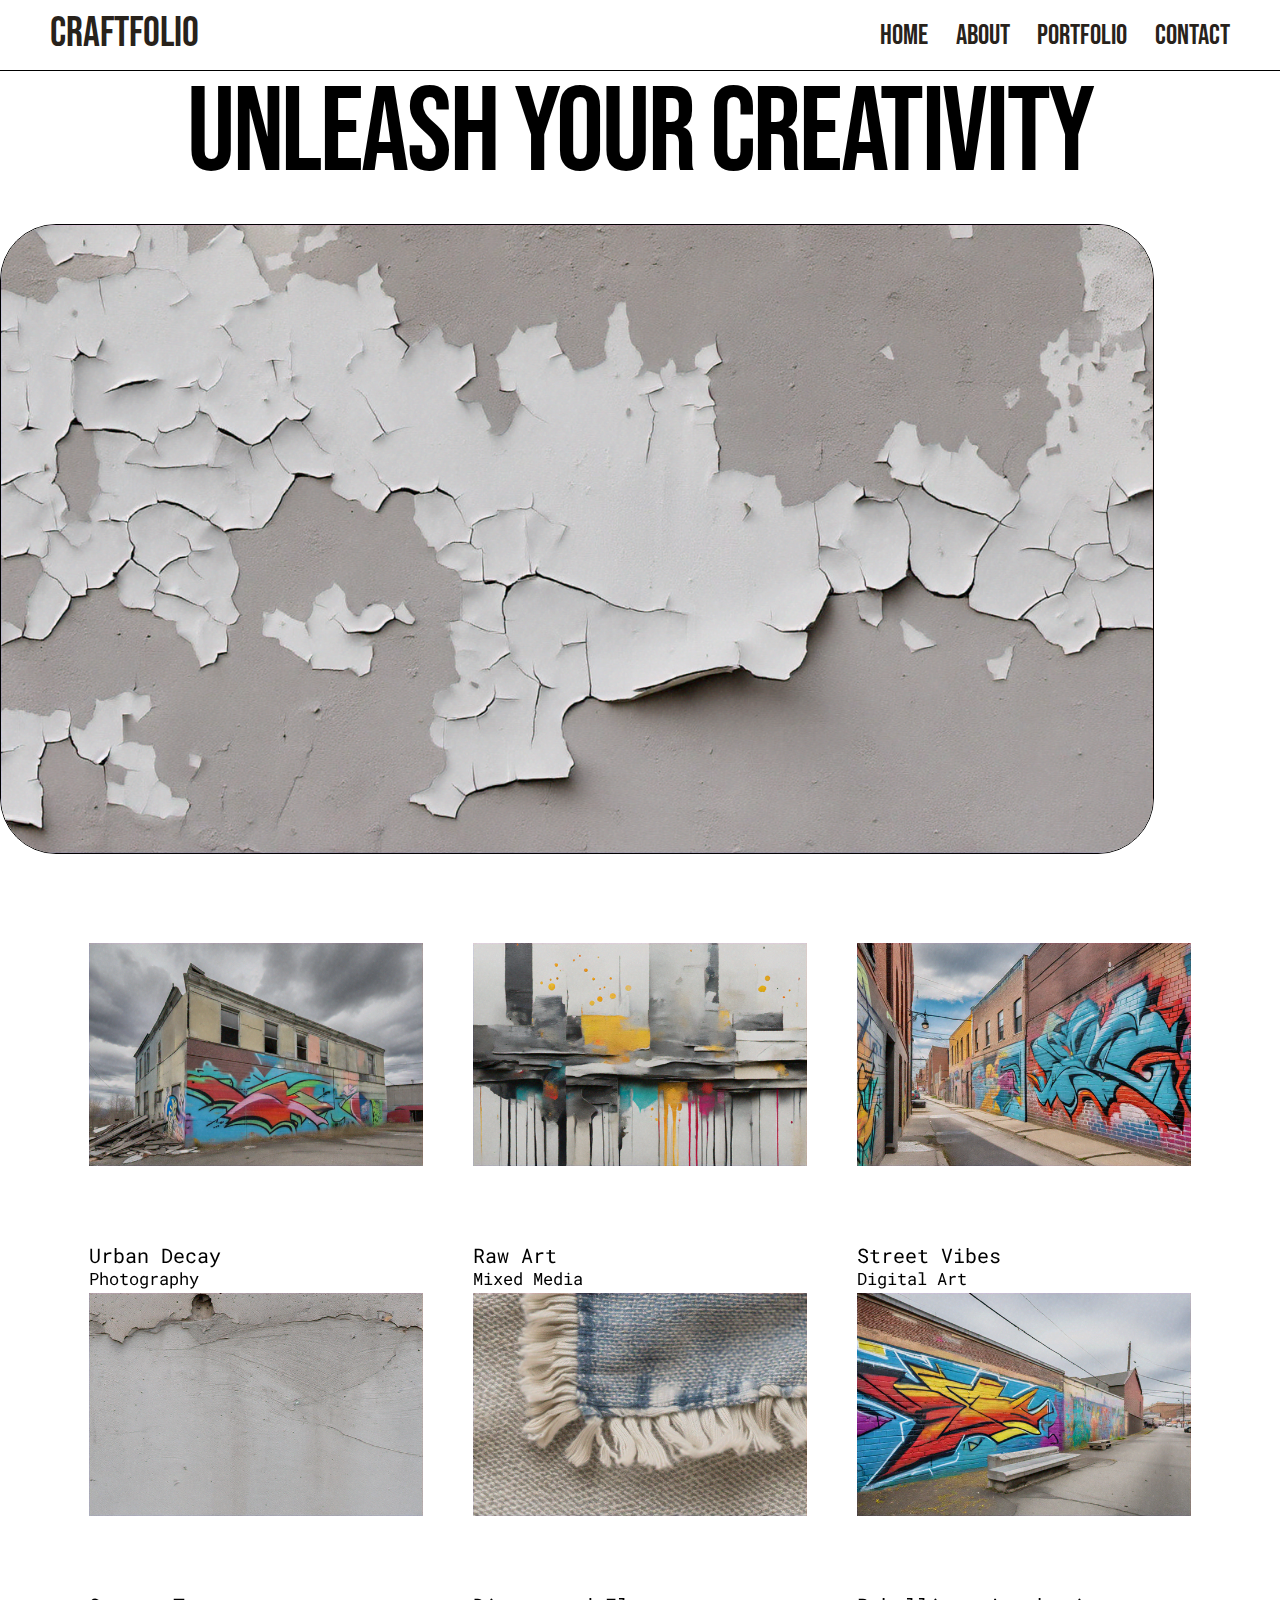
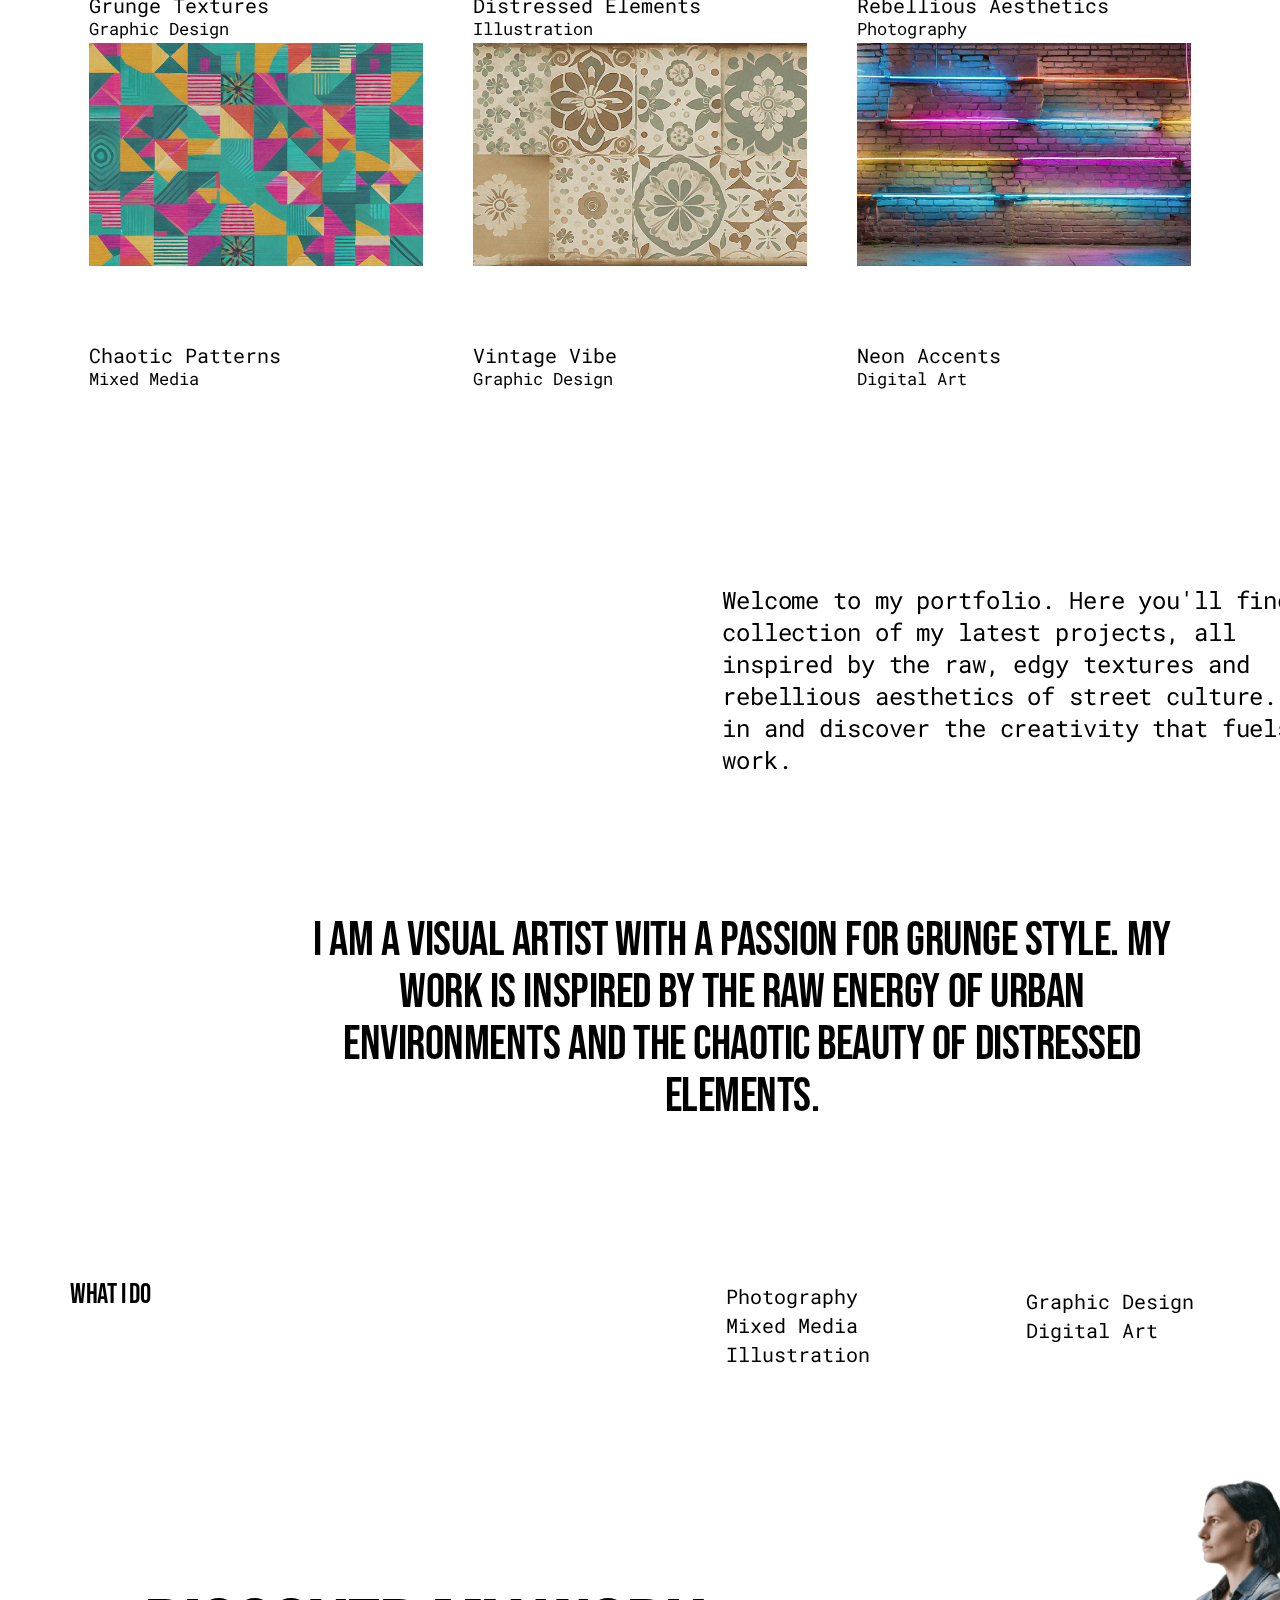
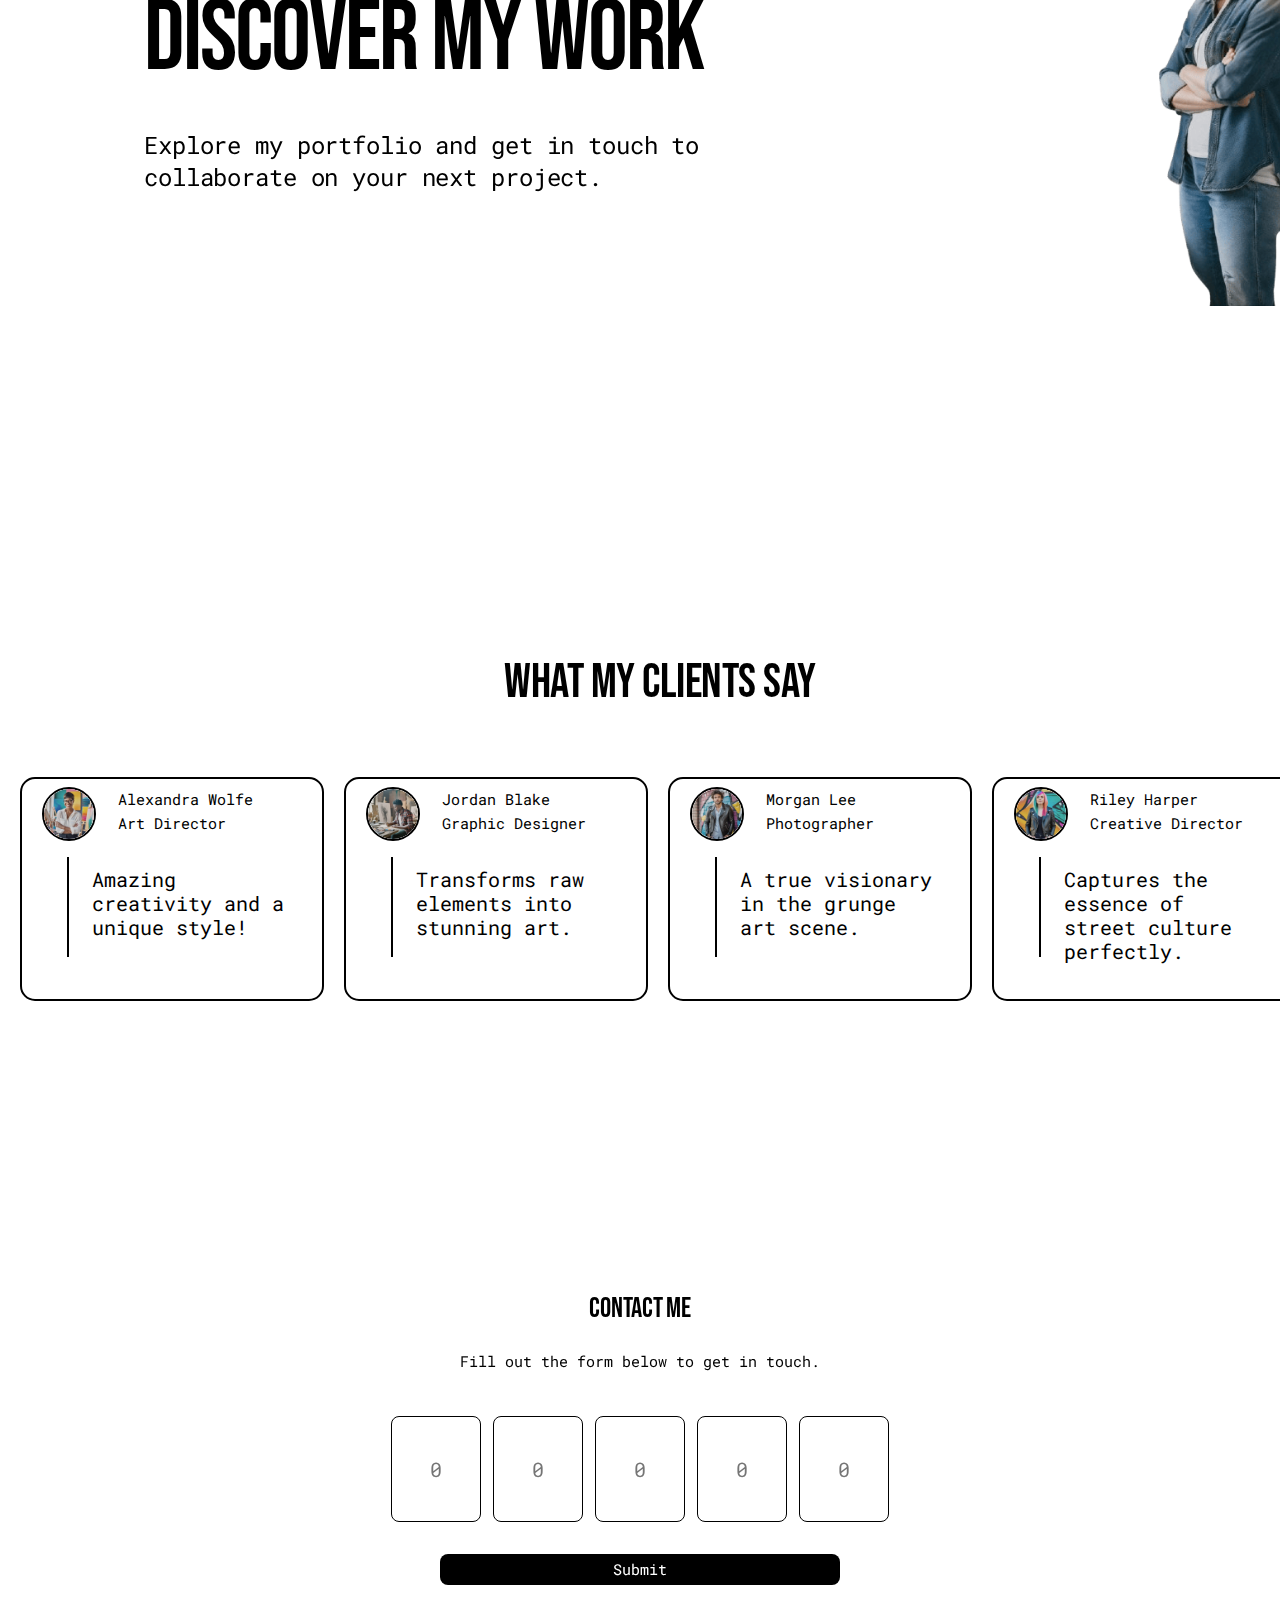
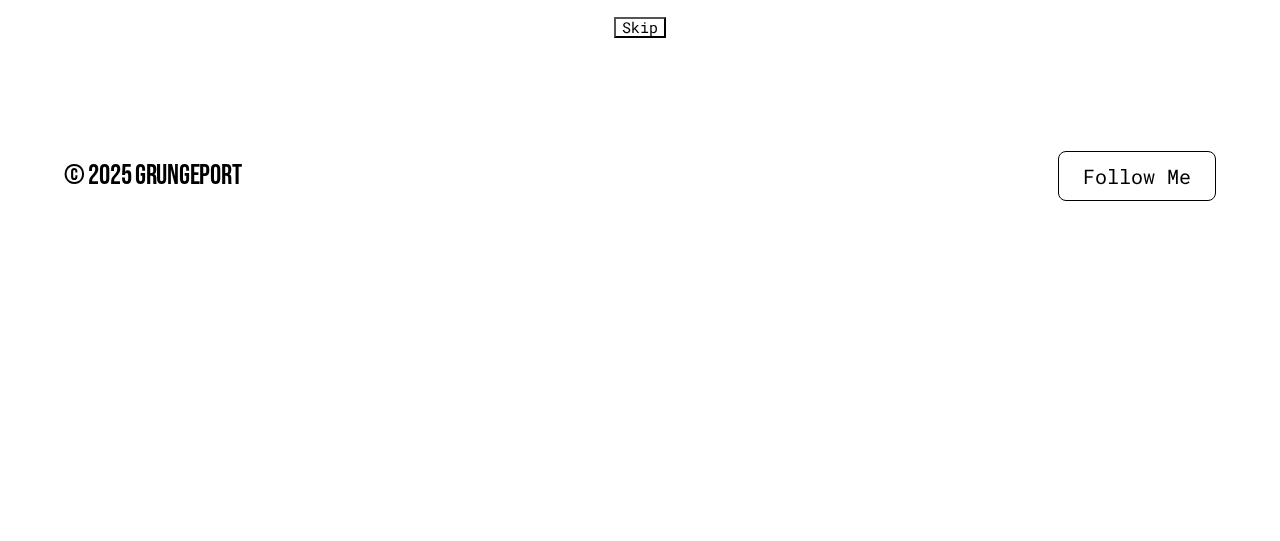
<file: index.html>
<!DOCTYPE html>
<html lang="en">
  <head>
    <meta charset="UTF-8" />
    <meta name="viewport" content="width=device-width, initial-scale=1.0" />
    <title>Part 1</title>
    <link rel="stylesheet" href="head.css" />

    <link rel="preconnect" href="https://fonts.googleapis.com">
    <link rel="preconnect" href="https://fonts.gstatic.com" crossorigin>
    <link href="https://fonts.googleapis.com/css2?family=Bebas+Neue&family=Roboto+Mono:ital,wght@0,100..700;1,100..700&display=swap" rel="stylesheet">
    <link href="https://fonts.googleapis.com/css2?family=Roboto+Mono&display=swap" rel="stylesheet">
    <link href="https://fonts.googleapis.com/css2?family=Bebas+Neue&display=swap" rel="stylesheet">
    <link rel="stylesheet" href="https://fonts.googleapis.com/css2?family=Bebas+Neue&display=swap">
  </head>
  <body>
    <div class="header">
      <div class="left-section">
        <div class="logo">Craftfolio</div>
      </div>
      <div class="right-section">
        <div class="home">Home</div>
        <div class="about">About</div>
        <div class="portfolio">Portfolio</div>
        <div class="contact">Contact</div>
      </div>
    </div>
    <div class="content">
      <div class="heading">UNLEASH YOUR CREATIVITY</div>
      <div>
        <img
          class="photo"
          src="img/0141511d190c142ad1a48d10049fe0cf.png"
          alt=""
        />
      </div>
    </div>

    <div class="pareent">
      <div class="local">
        <div class="box">
          <div class="conteeent">
            <img id="tasvir" src="img/house.png" alt="" />
          </div>
          <p id="first">Urban Decay</p>
          <p id="second">Photography</p>
        </div> 
        <div class="box">
          <div class="conteeent">
            <img
              id="tasvir"
              src="img/4654de1ea73bdf6a8146781232abb71d.png"
              alt=""
            />
          </div>
          <p id="first">Raw Art</p>
          <p id="second">Mixed Media</p>  
        </div>
        <div class="box">
          <div class="conteeent">
            <img
              id="tasvir"
              src="img/b8dec9c2dc8d1ea1b064b40383082884.png"
              alt=""
            />
          </div>
          <p id="first">Street Vibes</p>
          <p id="second">Digital Art</p>
        </div>
      </div>

      <div class="local">
        <div class="box">
          <div class="conteeent">
            <img
              id="tasvir"
              src="img/ded8893b5be9a3fb86b42134ce0e2e22.png"
              alt=""
            />
          </div>
          <p id="first">Grunge Textures</p>
          <p id="second">Graphic Design</p>
        </div>
        <div class="box">
          <div class="conteeent">
            <img
              id="tasvir"
              src="img/967228dfede24e29c19697c02c1a14ac.png"
              alt=""
            />
          </div>
          <p id="first">Distressed Elements</p>
          <p id="second">Illustration</p>
        </div>
        <div class="box">
          <div class="conteeent">
            <img
              id="tasvir"
              src="img/34ba1cf921104043dbb5e0cebcab2a1e.png"
              alt=""
            />
          </div>
          <p id="first">Rebellious Aesthetics</p>
          <p id="second">Photography</p>
        </div>
      </div>
      <div class="local">
        <div class="box">
          <div class="conteeent">
            <img id="tasvir" src="img/pattern.png" alt="" />
          </div>
          <p id="first">Chaotic Patterns</p>
          <p id="second">Mixed Media</p>
        </div>
        <div class="box">
          <div class="conteeent">
            <img id="tasvir" src="img/old pattern.png" alt="" />
          </div>
          <p id="first">Vintage Vibe</p>
          <p id="second">Graphic Design</p>
        </div>
        <div class="box">
          <div class="conteeent">
            <img id="tasvir" src="img/neo.png" alt="" />
          </div>
          <p id="first">Neon Accents</p>
          <p id="second">Digital Art</p>
        </div>
      </div>
    </div>

    <div class="teeext">
      <div class="spaaace"></div>
      <div class="pooortfolio"><p class="cococo">Welcome to my portfolio. Here you'll find a collection of my latest projects, all inspired by the raw, edgy textures and rebellious aesthetics of street culture. Dive in and discover the creativity that fuels my work.</p></div>
  </div>

  <div class="lotus">
    <div class="real"><p class="your">I AM A VISUAL ARTIST WITH A PASSION FOR GRUNGE STYLE. MY WORK IS INSPIRED BY THE RAW ENERGY OF URBAN ENVIRONMENTS AND THE CHAOTIC BEAUTY OF DISTRESSED ELEMENTS.</p></div>
</div>


<body>
  <div class="satya">
      <div class="naitik">WHAT I DO</div>
      <div class="praveen">
          <div class="utkarsh">
              <div class="block1">Photography</div>
              <div class="block2">Graphic Design</div>
          </div>
          <div class="utkarsh">
              <div class="block1">Mixed Media</div>
              <div class="block2">Digital Art</div>
          </div>
          <div class="utkarsh">
              <div class="block1">Illustration</div>
              <div class="block2"></div>
          </div>
      </div>
  </div>


  <div class="reddd">
    <div class="blueee">
        <div class="yellowww">DISCOVER MY WORK</div>
        <div class="blackkk">Explore my portfolio and get in touch to <br> collaborate on your next project.</div>
    </div>
    <div class="greennn"><img src="img/girl-removebg-preview (1).png" alt=""></div>
</div>


<div class="wrapper">
  <div class="wrapper_child1"><p id="clients">WHAT MY CLIENTS SAY</p></div>
  <div class="wrapper_child2">
      <div class="itemmm">
          <div class="itemmm_child1">
              <div class="child1_child1"><img class="tasvir1" src="img/review1.png"></div>
              <div class="child1_child2">
                  <div class="child2_child1">Alexandra Wolfe</div>
                  <div class="child2_child2">Art Director</div>
              </div>
          </div>
          <div class="itemmm_child2"> 
              <div class="sim"><hr></div> 
              <div class="kim">Amazing creativity and a unique style!</div>
          </div>
      </div>
      <div class="itemmm">
          
          <div class="itemmm_child1">
              <div class="child1_child1"><img class="tasvir1" src="img/review2.png"></div>
              <div class="child1_child2">
                  <div class="child2_child1">Jordan Blake</div>
                  <div class="child2_child2">Graphic Designer</div>
              </div>
          </div>
          <div class="itemmm_child2"> 
              <div class="sim"><hr></div> 
              <div class="kim">Transforms raw elements into stunning art.</div>
          </div>
      </div>
      <div class="itemmm">

          <div class="itemmm_child1">
              <div class="child1_child1"><img class="tasvir1" src="img/review3.png"></div>
              <div class="child1_child2">
                  <div class="child2_child1">Morgan Lee</div>
                  <div class="child2_child2">Photographer</div>
              </div>
          </div>
          <div class="itemmm_child2"> 
              <div class="sim"><hr></div> 
              <div class="kim">A true visionary in the grunge art scene.</div>
          </div>
      
      </div>
      <div class="itemmm">
          <div class="itemmm_child1">
              <div class="child1_child1"><img class="tasvir1" src="img/review4.png"></div>
              <div class="child1_child2">
                  <div class="child2_child1">Riley Harper</div>
                  <div class="child2_child2">Creative Director</div>
              </div>
          </div>
          <div class="itemmm_child2"> 
              <div class="sim"><hr></div> 
              <div class="kim">Captures the essence of street culture perfectly.

              </div>
          </div>
  
      
      </div>
      <div class="itemmm">

          <div class="itemmm_child1">
              <div class="child1_child1"><img class="tasvir1" src="img/review5.png"></div>
              <div class="child1_child2">
                  <div class="child2_child1">Taylor Quinn</div>
                  <div class="child2_child2">Illustrator</div>
              </div>
          </div>
          <div class="itemmm_child2"> 
              <div class="sim"><hr></div> 
              <div class="kim">An artist with a unique and powerful vision.</div>
          </div>
      
      </div>
      <div class="itemmm">
          <div class="itemmm_child1">
              <div class="child1_child1"><img class="tasvir1" src="img/review6.png"></div>
              <div class="child1_child2">
                  <div class="child2_child1">Casey Morgan</div>
                  <div class="child2_child2">Art Curator</div>
              </div>
          </div>
          <div class="itemmm_child2"> 
              <div class="sim"><hr></div> 
              <div class="kim">Brings a fresh perspective to every project.</div>
          </div>
      </div>
      <div class="itemmm">
          <div class="itemmm_child1">
              <div class="child1_child1"><img class="tasvir1" src="img/zoro-removebg-preview.png"></div>
              <div class="child1_child2">
                  <div class="child2_child1">Roronoa Zoro</div>
                  <div class="child2_child2">Swords Man</div>
              </div>
          </div>
          <div class="itemmm_child2"> 
              <div class="sim"><hr></div> 
              <div class="kim"> Zoro, is a main combatant of the Straw Hat Pirates</div>
          </div>
      </div>
      <div class="itemmm">
          <div class="itemmm_child1">
              <div class="child1_child1"><img class="tasvir1" src="img/sanji-removebg-preview.png"></div>
              <div class="child1_child2">
                  <div class="child2_child1">Vinsmoke Sanji</div>
                  <div class="child2_child2">Cook</div>
              </div>
          </div>
          <div class="itemmm_child2"> 
              <div class="sim"><hr></div> 
              <div class="kim"> Vinsumōku Sanji and also known as "Black Leg" Sanji</div>
          </div>
      </div>
      <div class="itemmm"><div class="itemmm_child1">
          <div class="child1_child1"><img class="tasvir1" src="img/Ace-removebg-preview.png"></div>
          <div class="child1_child2">
              <div class="child2_child1">Portgas D. Ace</div>
              <div class="child2_child2">2<sup>nd</sup>Div Comander</div>
          </div>
      </div>
      <div class="itemmm_child2"> 
          <div class="sim"><hr></div> 
          <div class="kim">Portgas D. Ace, nicknamed "Fire Fist" Ace</div>
      </div></div>
      <div class="itemmm"><div class="itemmm_child1">
          <div class="child1_child1"><img class="tasvir1" src="img/brook-removebg-preview.png"></div>
          <div class="child1_child2">
              <div class="child2_child1">Burukku</div>
              <div class="child2_child2">Skleton singer</div>
          </div>
      </div>
      <div class="itemmm_child2"> 
          <div class="sim"><hr></div> 
          <div class="kim">Lorem ipsum dolor sit amet.</div>
      </div></div>

      <div class="itemmm">
          <div class="itemmm_child1">
              <div class="child1_child1"><img class="tasvir1" src="img/jimbe-removebg-preview.png"></div>
              <div class="child1_child2">
                  <div class="child2_child1">Jinbe</div>
                  <div class="child2_child2">Helmsman</div>
              </div>
          </div>
          <div class="itemmm_child2"> 
              <div class="sim"><hr></div> 
              <div class="kim">First son of the sea.</div>
          </div>
      </div>
  </div>
  </div>
  </div>










  <div class="father-contact">
    <form class="contact-form">
        <h2 class="form-title">Contact Me</h2>
        <p class="form-subtitle">Fill out the form below to get in touch.</p>
        
        <div class="input-group">
          <label for="input1" class="visually-hidden">Contact form digit 1</label>
          <input type="text" id="input1" class="form-input" maxlength="1" placeholder="0" aria-label="First digit">
          
          <label for="input2" class="visually-hidden">Contact form digit 2</label>
          <input type="text" id="input2" class="form-input" maxlength="1"  placeholder="0" aria-label="Second digit">
          
          <label for="input3" class="visually-hidden">Contact form digit 3</label>
          <input type="text" id="input3" class="form-input" maxlength="1"  placeholder="0" aria-label="Third digit">
          
          <label for="input4" class="visually-hidden">Contact form digit 4</label>
          <input type="text" id="input4" class="form-input" maxlength="1"  placeholder="0"  placeholder="0" varia-label="Fourth digit">
          
          <label for="input5" class="visually-hidden">Contact form digit 5</label>
          <input type="text" id="input5" class="form-input" maxlength="1"  placeholder="0" aria-label="Fifth digit">
        </div>
    
        <button type="submit" class="submit-button">Submit</button>
        <button type="button" class="skip-link">Skip</button>
      </form>
    
      <footer class="footer">
        <p class="copyright">© 2025 GrungePort</p>
        <button class="social-button">Follow Me</button>
      </footer>
</div>
</body>
</html>
</file>
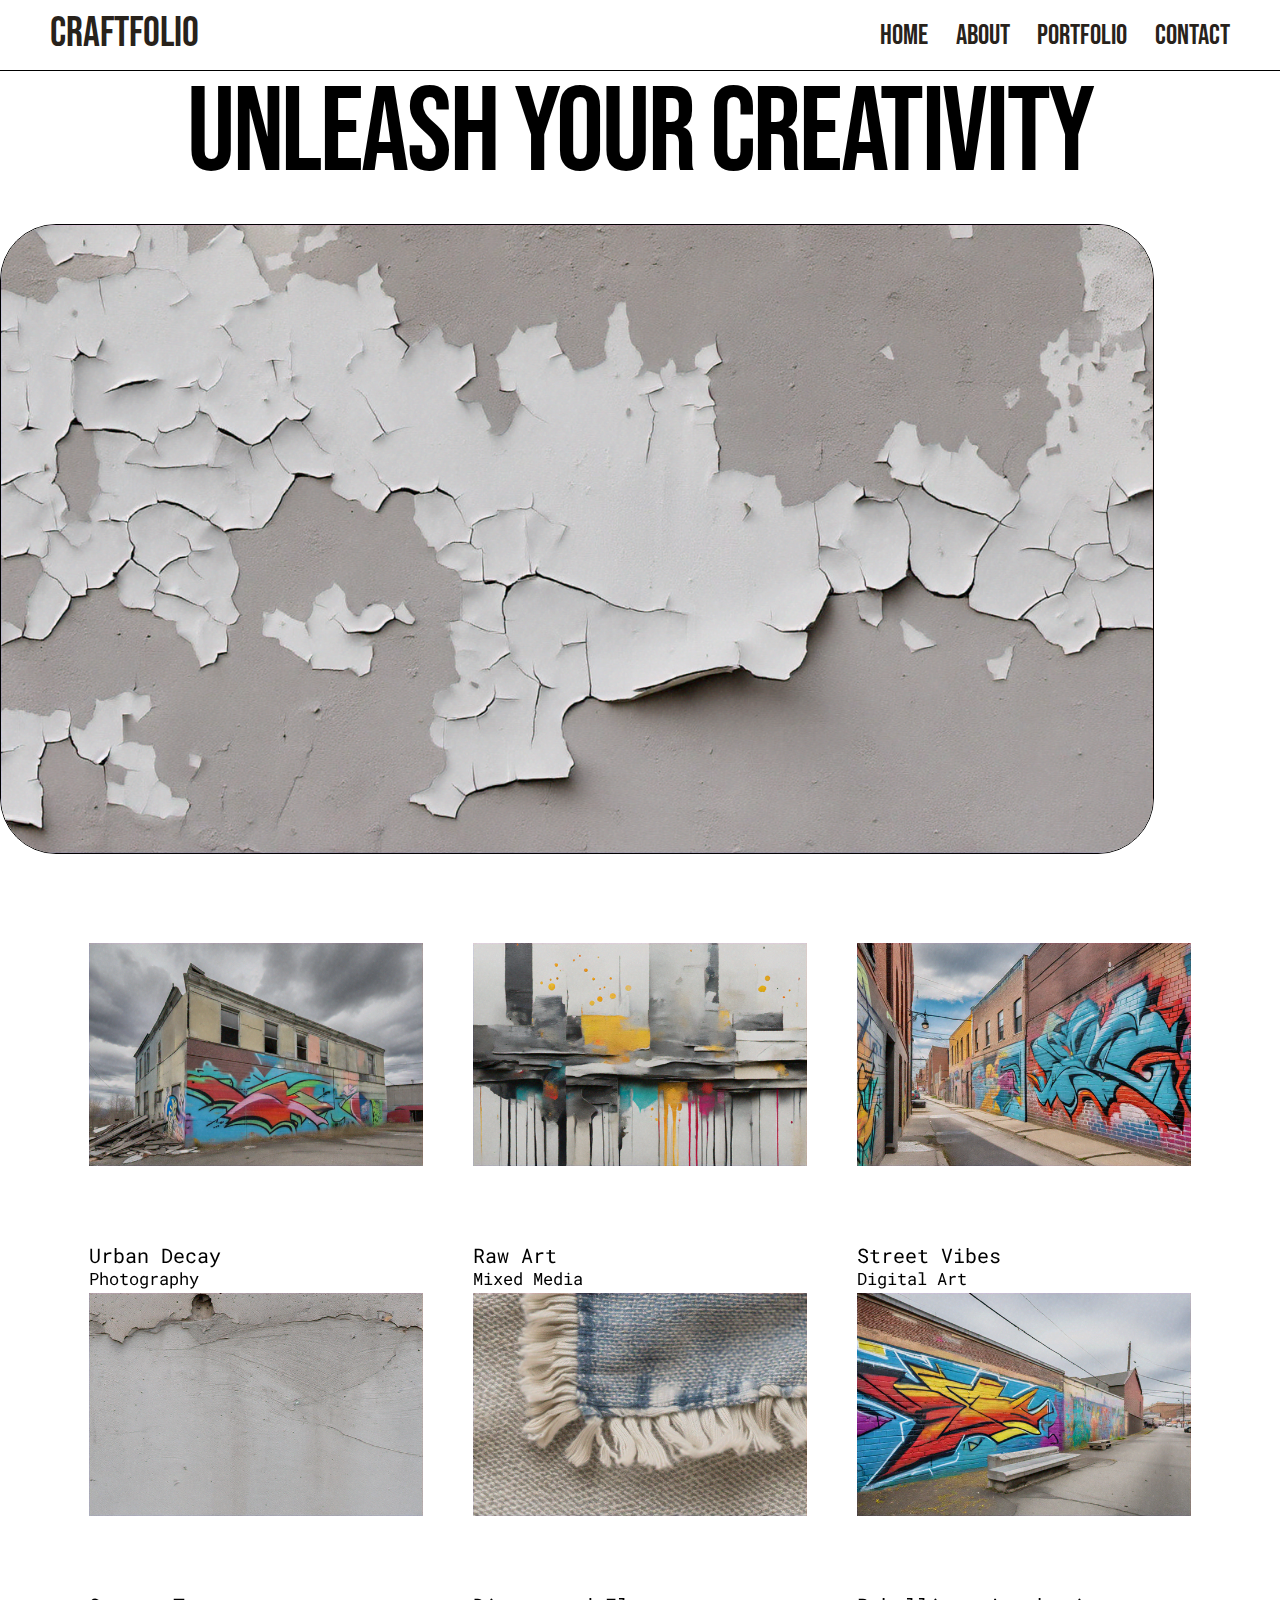
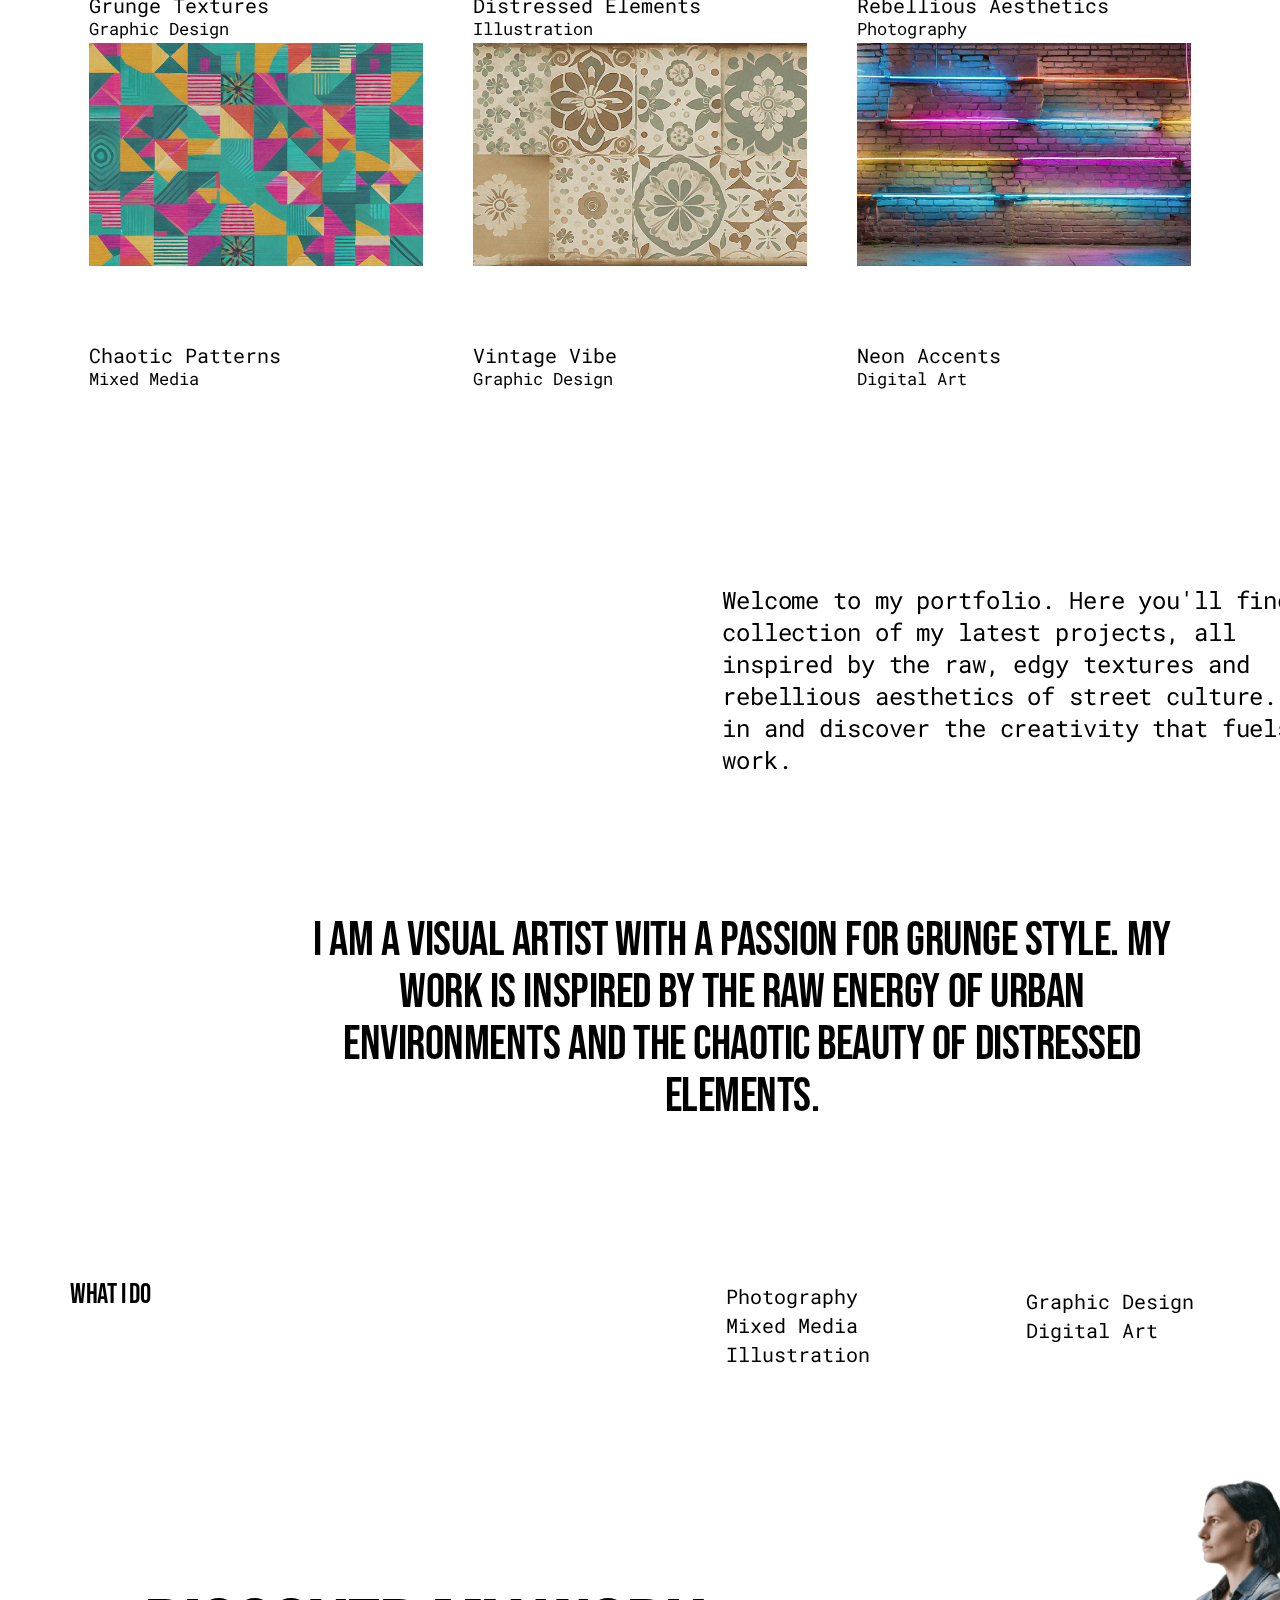
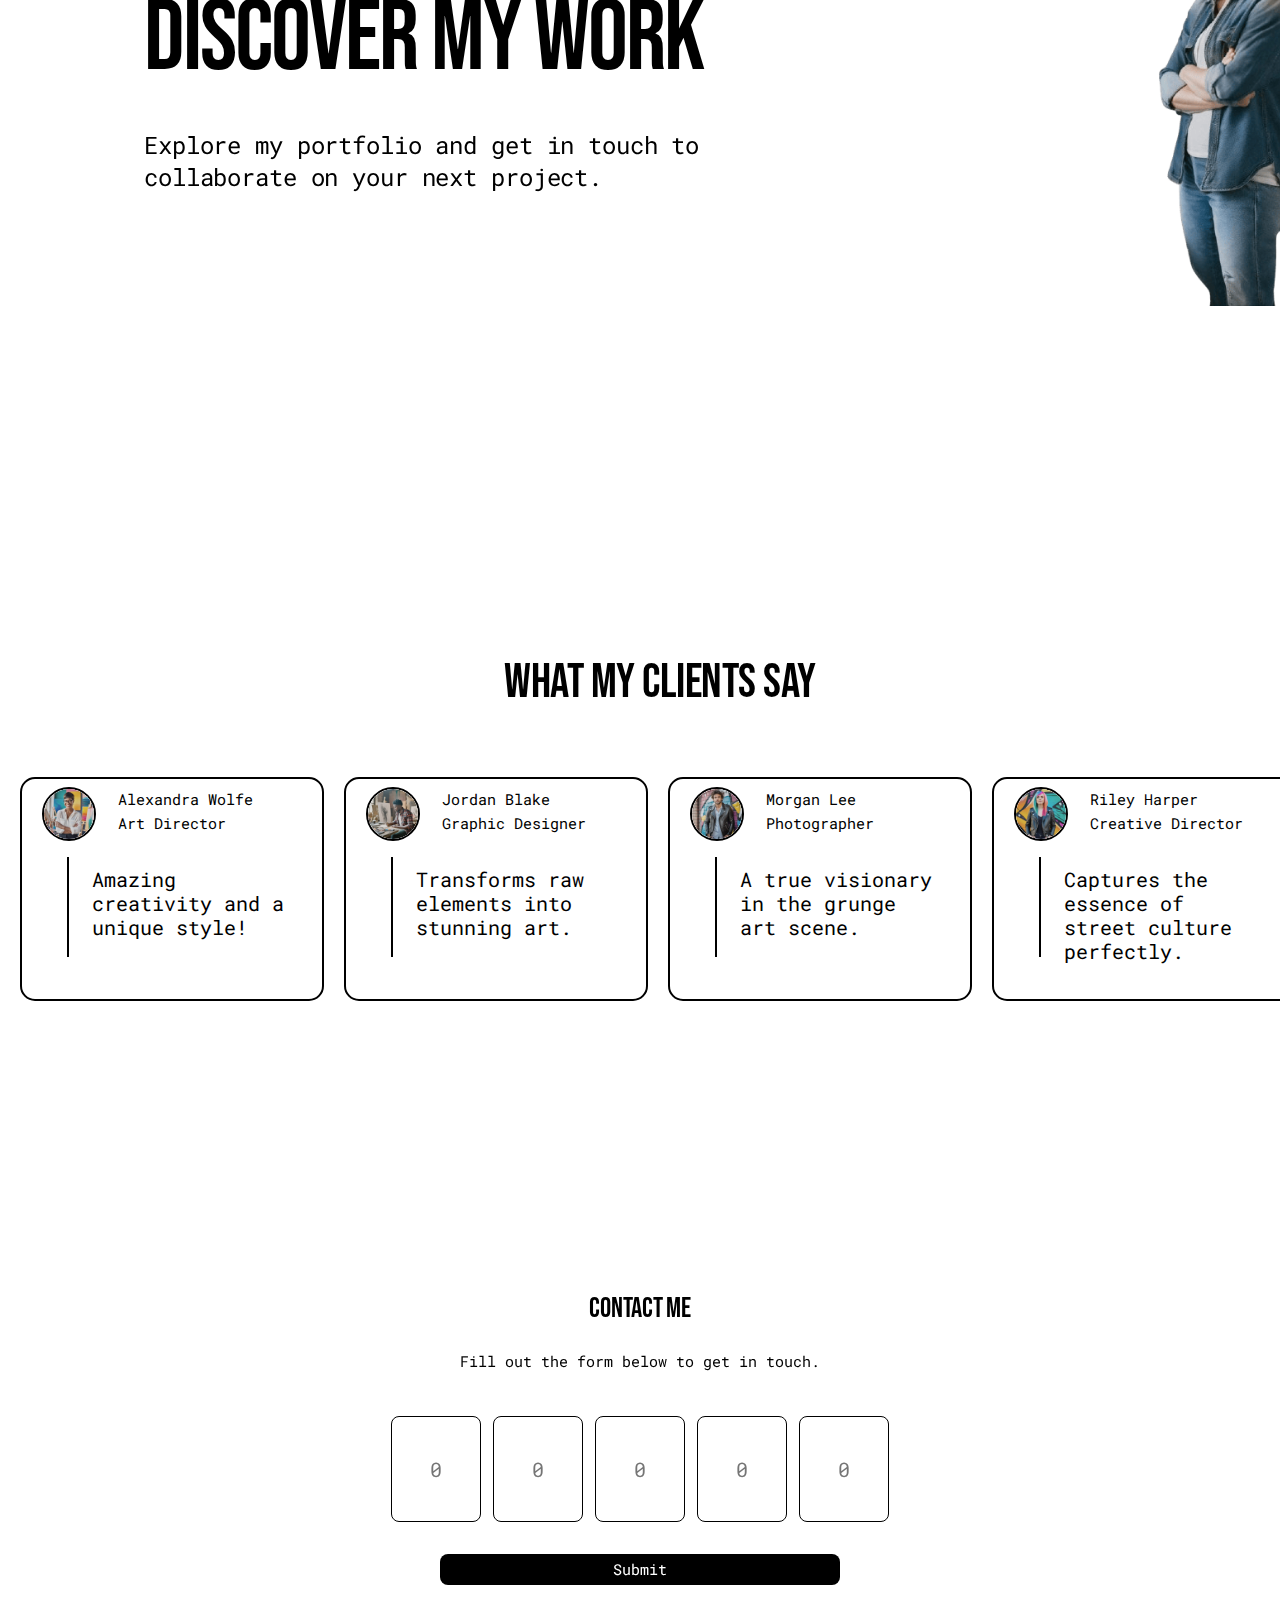
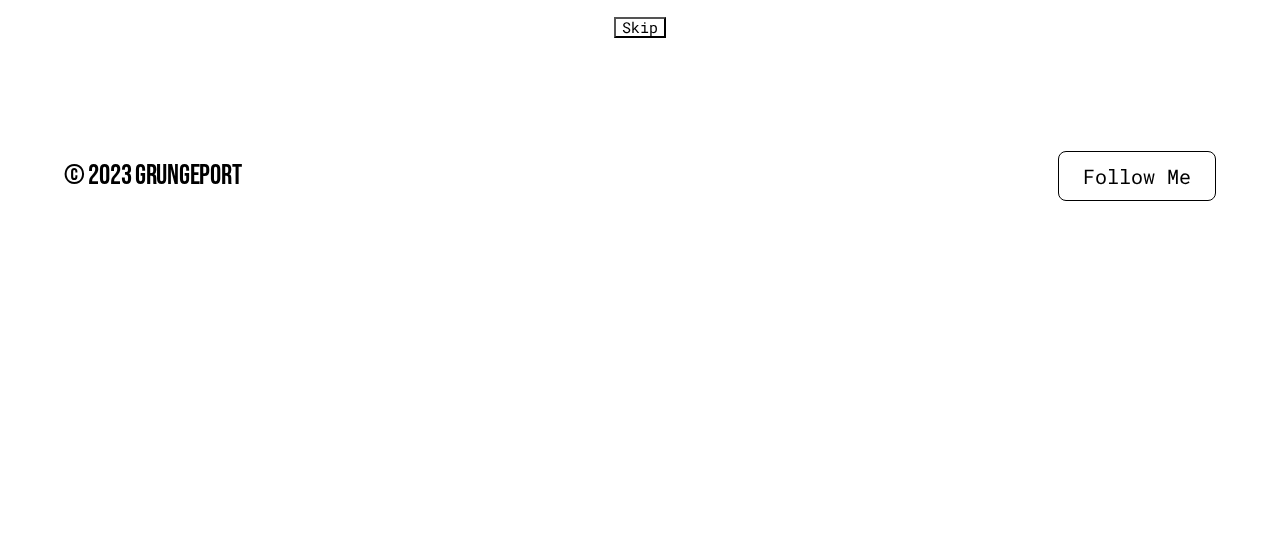
<file: main.html>
<!DOCTYPE html>
<html lang="en">
  <head>
    <meta charset="UTF-8" />
    <meta name="viewport" content="width=device-width, initial-scale=1.0" />
    <title>Part 1</title>
    <link rel="stylesheet" href="head.css" />

    <link rel="preconnect" href="https://fonts.googleapis.com">
    <link rel="preconnect" href="https://fonts.gstatic.com" crossorigin>
    <link href="https://fonts.googleapis.com/css2?family=Bebas+Neue&family=Roboto+Mono:ital,wght@0,100..700;1,100..700&display=swap" rel="stylesheet">
    <link href="https://fonts.googleapis.com/css2?family=Roboto+Mono&display=swap" rel="stylesheet">
    <link href="https://fonts.googleapis.com/css2?family=Bebas+Neue&display=swap" rel="stylesheet">
    <link rel="stylesheet" href="https://fonts.googleapis.com/css2?family=Bebas+Neue&display=swap">
  </head>
  <body>
    <div class="header">
      <div class="left-section">
        <div class="logo">Craftfolio</div>
      </div>
      <div class="right-section">
        <div class="home">Home</div>
        <div class="about">About</div>
        <div class="portfolio">Portfolio</div>
        <div class="contact">Contact</div>
      </div>
    </div>
    <div class="content">
      <div class="heading">UNLEASH YOUR CREATIVITY</div>
      <div>
        <img
          class="photo"
          src="/img/0141511d190c142ad1a48d10049fe0cf.png"
          alt=""
        />
      </div>
    </div>

    <div class="pareent">
      <div class="local">
        <div class="box">
          <div class="conteeent">
            <img id="tasvir" src="/img/house.png" alt="" />
          </div>
          <p id="first">Urban Decay</p>
          <p id="second">Photography</p>
        </div> 
        <div class="box">
          <div class="conteeent">
            <img
              id="tasvir"
              src="/img/4654de1ea73bdf6a8146781232abb71d.png"
              alt=""
            />
          </div>
          <p id="first">Raw Art</p>
          <p id="second">Mixed Media</p>  
        </div>
        <div class="box">
          <div class="conteeent">
            <img
              id="tasvir"
              src="/img/b8dec9c2dc8d1ea1b064b40383082884.png"
              alt=""
            />
          </div>
          <p id="first">Street Vibes</p>
          <p id="second">Digital Art</p>
        </div>
      </div>

      <div class="local">
        <div class="box">
          <div class="conteeent">
            <img
              id="tasvir"
              src="/img/ded8893b5be9a3fb86b42134ce0e2e22.png"
              alt=""
            />
          </div>
          <p id="first">Grunge Textures</p>
          <p id="second">Graphic Design</p>
        </div>
        <div class="box">
          <div class="conteeent">
            <img
              id="tasvir"
              src="/img/967228dfede24e29c19697c02c1a14ac.png"
              alt=""
            />
          </div>
          <p id="first">Distressed Elements</p>
          <p id="second">Illustration</p>
        </div>
        <div class="box">
          <div class="conteeent">
            <img
              id="tasvir"
              src="/img/34ba1cf921104043dbb5e0cebcab2a1e.png"
              alt=""
            />
          </div>
          <p id="first">Rebellious Aesthetics</p>
          <p id="second">Photography</p>
        </div>
      </div>
      <div class="local">
        <div class="box">
          <div class="conteeent">
            <img id="tasvir" src="/img/pattern.png" alt="" />
          </div>
          <p id="first">Chaotic Patterns</p>
          <p id="second">Mixed Media</p>
        </div>
        <div class="box">
          <div class="conteeent">
            <img id="tasvir" src="/img/old pattern.png" alt="" />
          </div>
          <p id="first">Vintage Vibe</p>
          <p id="second">Graphic Design</p>
        </div>
        <div class="box">
          <div class="conteeent">
            <img id="tasvir" src="/img/neo.png" alt="" />
          </div>
          <p id="first">Neon Accents</p>
          <p id="second">Digital Art</p>
        </div>
      </div>
    </div>

    <div class="teeext">
      <div class="spaaace"></div>
      <div class="pooortfolio"><p class="cococo">Welcome to my portfolio. Here you'll find a collection of my latest projects, all inspired by the raw, edgy textures and rebellious aesthetics of street culture. Dive in and discover the creativity that fuels my work.</p></div>
  </div>

  <div class="lotus">
    <div class="real"><p class="your">I AM A VISUAL ARTIST WITH A PASSION FOR GRUNGE STYLE. MY WORK IS INSPIRED BY THE RAW ENERGY OF URBAN ENVIRONMENTS AND THE CHAOTIC BEAUTY OF DISTRESSED ELEMENTS.</p></div>
</div>


<body>
  <div class="satya">
      <div class="naitik">WHAT I DO</div>
      <div class="praveen">
          <div class="utkarsh">
              <div class="block1">Photography</div>
              <div class="block2">Graphic Design</div>
          </div>
          <div class="utkarsh">
              <div class="block1">Mixed Media</div>
              <div class="block2">Digital Art</div>
          </div>
          <div class="utkarsh">
              <div class="block1">Illustration</div>
              <div class="block2"></div>
          </div>
      </div>
  </div>


  <div class="reddd">
    <div class="blueee">
        <div class="yellowww">DISCOVER MY WORK</div>
        <div class="blackkk">Explore my portfolio and get in touch to <br> collaborate on your next project.</div>
    </div>
    <div class="greennn"><img src="/img/girl-removebg-preview (1).png" alt=""></div>
</div>


<div class="wrapper">
  <div class="wrapper_child1"><p id="clients">WHAT MY CLIENTS SAY</p></div>
  <div class="wrapper_child2">
      <div class="itemmm">
          <div class="itemmm_child1">
              <div class="child1_child1"><img class="tasvir1" src="/img/review1.png"></div>
              <div class="child1_child2">
                  <div class="child2_child1">Alexandra Wolfe</div>
                  <div class="child2_child2">Art Director</div>
              </div>
          </div>
          <div class="itemmm_child2"> 
              <div class="sim"><hr></div> 
              <div class="kim">Amazing creativity and a unique style!</div>
          </div>
      </div>
      <div class="itemmm">
          
          <div class="itemmm_child1">
              <div class="child1_child1"><img class="tasvir1" src="/img/review2.png"></div>
              <div class="child1_child2">
                  <div class="child2_child1">Jordan Blake</div>
                  <div class="child2_child2">Graphic Designer</div>
              </div>
          </div>
          <div class="itemmm_child2"> 
              <div class="sim"><hr></div> 
              <div class="kim">Transforms raw elements into stunning art.</div>
          </div>
      </div>
      <div class="itemmm">

          <div class="itemmm_child1">
              <div class="child1_child1"><img class="tasvir1" src="/img/review3.png"></div>
              <div class="child1_child2">
                  <div class="child2_child1">Morgan Lee</div>
                  <div class="child2_child2">Photographer</div>
              </div>
          </div>
          <div class="itemmm_child2"> 
              <div class="sim"><hr></div> 
              <div class="kim">A true visionary in the grunge art scene.</div>
          </div>
      
      </div>
      <div class="itemmm">
          <div class="itemmm_child1">
              <div class="child1_child1"><img class="tasvir1" src="/img/review4.png"></div>
              <div class="child1_child2">
                  <div class="child2_child1">Riley Harper</div>
                  <div class="child2_child2">Creative Director</div>
              </div>
          </div>
          <div class="itemmm_child2"> 
              <div class="sim"><hr></div> 
              <div class="kim">Captures the essence of street culture perfectly.

              </div>
          </div>
  
      
      </div>
      <div class="itemmm">

          <div class="itemmm_child1">
              <div class="child1_child1"><img class="tasvir1" src="/img/review5.png"></div>
              <div class="child1_child2">
                  <div class="child2_child1">Taylor Quinn</div>
                  <div class="child2_child2">Illustrator</div>
              </div>
          </div>
          <div class="itemmm_child2"> 
              <div class="sim"><hr></div> 
              <div class="kim">An artist with a unique and powerful vision.</div>
          </div>
      
      </div>
      <div class="itemmm">
          <div class="itemmm_child1">
              <div class="child1_child1"><img class="tasvir1" src="/img/review6.png"></div>
              <div class="child1_child2">
                  <div class="child2_child1">Casey Morgan</div>
                  <div class="child2_child2">Art Curator</div>
              </div>
          </div>
          <div class="itemmm_child2"> 
              <div class="sim"><hr></div> 
              <div class="kim">Brings a fresh perspective to every project.</div>
          </div>
      </div>
      <div class="itemmm">
          <div class="itemmm_child1">
              <div class="child1_child1"><img class="tasvir1" src="/img/zoro-removebg-preview.png"></div>
              <div class="child1_child2">
                  <div class="child2_child1">Roronoa Zoro</div>
                  <div class="child2_child2">Swords Man</div>
              </div>
          </div>
          <div class="itemmm_child2"> 
              <div class="sim"><hr></div> 
              <div class="kim"> Zoro, is a main combatant of the Straw Hat Pirates</div>
          </div>
      </div>
      <div class="itemmm">
          <div class="itemmm_child1">
              <div class="child1_child1"><img class="tasvir1" src="/img/sanji-removebg-preview.png"></div>
              <div class="child1_child2">
                  <div class="child2_child1">Vinsmoke Sanji</div>
                  <div class="child2_child2">Cook</div>
              </div>
          </div>
          <div class="itemmm_child2"> 
              <div class="sim"><hr></div> 
              <div class="kim"> Vinsumōku Sanji and also known as "Black Leg" Sanji</div>
          </div>
      </div>
      <div class="itemmm"><div class="itemmm_child1">
          <div class="child1_child1"><img class="tasvir1" src="/img/Ace-removebg-preview.png"></div>
          <div class="child1_child2">
              <div class="child2_child1">Portgas D. Ace</div>
              <div class="child2_child2">2<sup>nd</sup>Div Comander</div>
          </div>
      </div>
      <div class="itemmm_child2"> 
          <div class="sim"><hr></div> 
          <div class="kim">Portgas D. Ace, nicknamed "Fire Fist" Ace</div>
      </div></div>
      <div class="itemmm"><div class="itemmm_child1">
          <div class="child1_child1"><img class="tasvir1" src="/img/brook-removebg-preview.png"></div>
          <div class="child1_child2">
              <div class="child2_child1">Burukku</div>
              <div class="child2_child2">Skleton singer</div>
          </div>
      </div>
      <div class="itemmm_child2"> 
          <div class="sim"><hr></div> 
          <div class="kim">Lorem ipsum dolor sit amet.</div>
      </div></div>

      <div class="itemmm">
          <div class="itemmm_child1">
              <div class="child1_child1"><img class="tasvir1" src="/img/jimbe-removebg-preview.png"></div>
              <div class="child1_child2">
                  <div class="child2_child1">Jinbe</div>
                  <div class="child2_child2">Helmsman</div>
              </div>
          </div>
          <div class="itemmm_child2"> 
              <div class="sim"><hr></div> 
              <div class="kim">First son of the sea.</div>
          </div>
      </div>
  </div>
  </div>
  </div>










  <div class="father-contact">
    <form class="contact-form">
        <h2 class="form-title">Contact Me</h2>
        <p class="form-subtitle">Fill out the form below to get in touch.</p>
        
        <div class="input-group">
          <label for="input1" class="visually-hidden">Contact form digit 1</label>
          <input type="text" id="input1" class="form-input" maxlength="1" placeholder="0" aria-label="First digit">
          
          <label for="input2" class="visually-hidden">Contact form digit 2</label>
          <input type="text" id="input2" class="form-input" maxlength="1"  placeholder="0" aria-label="Second digit">
          
          <label for="input3" class="visually-hidden">Contact form digit 3</label>
          <input type="text" id="input3" class="form-input" maxlength="1"  placeholder="0" aria-label="Third digit">
          
          <label for="input4" class="visually-hidden">Contact form digit 4</label>
          <input type="text" id="input4" class="form-input" maxlength="1"  placeholder="0"  placeholder="0" varia-label="Fourth digit">
          
          <label for="input5" class="visually-hidden">Contact form digit 5</label>
          <input type="text" id="input5" class="form-input" maxlength="1"  placeholder="0" aria-label="Fifth digit">
        </div>
    
        <button type="submit" class="submit-button">Submit</button>
        <button type="button" class="skip-link">Skip</button>
      </form>
    
      <footer class="footer">
        <p class="copyright">© 2023 GrungePort</p>
        <button class="social-button">Follow Me</button>
      </footer>
</div>
</body>
</html>
</file>
<file: head.css>
*{
    background-color:rgba(255, 255, 255, 1);
}

body{
    padding-top:74px ;
    padding-bottom:300px ;
    margin: 0;

}

.header{
    font-family: Bebas Neue;
    font-size: 42px;
    height: 70px;
    color: #28221B;
    display: flex;
    flex-direction: row;
    justify-content: space-between;
    position: fixed;
    top: 0;
    left: 0;
    right: 0;
    border-bottom-width: 1px;
    border-bottom-style: solid;
    border-bottom-color: rgb(227, 227, 227);
    z-index: 100 ;
    border-bottom: 1px solid black;
}
.logo{
    margin-left: 50px;
    margin-top: 8px;
}
.right-section{
    font-family: Bebas Neue;
    font-size: 28px;
    font-weight: 400;
    display: flex;
    flex-direction: row;
    justify-content: space-between;
    width: 350px;
    align-items: center;
    margin-right: 50px;
}

.heading{
    font-family: Bebas Neue;
    font-size: 120px;
    font-weight: 400;
    line-height: 120px;
    letter-spacing: -0.02em;
    text-align: center;
    text-underline-position: from-font;
    text-decoration-skip-ink: none;


}
.photo{
    height: 672px;
    width: 1344px;
    border-radius: 56px;
    border: 1px solid black;
    margin: 30px 40px 30px 70px;
}
.pareent{
    border: 1px;
    height: 1191px;
    width: 1344px;
    margin: 30px 40px 30px 50px;
}
.local{
    border: 1px;
    height: 390px;
    width: 1344px;
    display: flex;
    flex-direction: row;
    /* padding-bottom: 48px; */
}

.box{
    height: 300px;
    width: 416px;
    margin: 25px;
}
.conteeent{
    height: 300px;
    width: 416px;
    margin: 0;
    padding: 0;
    
}

#tasvir{
    width: 418px;
    height: 280px;
    margin: 0;
    padding: 0;
}
#first{
    margin: 0;
    padding: 0;
    font-family: Roboto Mono;
    font-size: 20px;
    font-weight: 400;
    line-height: 24px;
}
#second{
    margin: 0;
    padding: 0;
    font-family: Roboto Mono;
    font-size: 17px;
    font-weight: 400;
    line-height: 24px;

}

.content {
    margin: auto;
}

.teeext{
    width: 1344px;
    height: 250px;
    /* border: 2px solid red; */
    /* border: 2px solid red; */
    
    display: flex;
    flex-direction: row;
    margin: 30px 40px 30px 50px;
}
.spaaace{
    padding: 0;
    width: 648px;
    height: 154px;
    /* border: 2px dotted green; */
    margin: 45px 45px 0px 0px;
}
.pooortfolio{
    padding: 0;
    width: 648px;
    height: 192px;
    /* border: 2px solid black; */
    margin: 45px 45px 0px 0px;
}
.cococo{
    padding: 0;
    margin: 0;
    font-family: Roboto Mono;
    font-size: 24px;
    font-weight: 400;
    line-height: 32px;
    letter-spacing: -0.005em;
    text-align: left;
    text-underline-position: from-font;
    text-decoration-skip-ink: none;

}

.lotus{
    width: 1344px;
    height: 400px;
    display: flex;
    justify-content: center;
    align-items: center;
    margin: 30px 40px 30px 70px;
}
.real{
    height: 208px;
    width: 900px;
}
.your{
    margin: 0;
    padding: 0;
    font-family: Bebas Neue;
    font-size: 48px;
    font-weight: 400;
    line-height: 52px;
    letter-spacing: -0.01em;
    text-align: center;
    text-underline-position: from-font;
    text-decoration-skip-ink: none;

}
.satya{
    width: 1344px;
    height: 200px;
    /* border: 3px solid red; */
    display: flex;
    flex-direction: row;
    margin: 30px 40px 30px 70px;
}
.naitik{
    width: 648px;
    height: 32px;
    font-family: Bebas Neue;
    
    font-weight: bold;
    /* border: 2px solid aqua; */
    margin: 30px 20px 30px 0px;


    font-family: Bebas Neue;
    font-size: 28px;
    font-weight: 400;
    line-height: 32px;
    letter-spacing: -0.01em;
    text-align: left;
    text-underline-position: from-font;
    text-decoration-skip-ink: none;

}
.praveen{
    width: 648px;
    height: 104px;
    margin: 30px 40px 30px 70px;
    /* border: 2px solid blue; */
    display: flex;
    flex-direction:column;
}
.utkarsh{
    height: 24px;
    width: 648px;
    /* border: 2px solid black; */
    margin-top: 5px;
    margin-bottom:0;
    display: flex;
    flex-direction:row;
}
.block1{
    /* border: 2px solid red; */
    width: 300px;
    height: 24px;
    margin-bottom: 5px;
    font-family: 'Roboto Mono', monospace;
    font-size: 20px;
    font-weight: 400;
    line-height: 24px;
    text-align: left;
    text-underline-position: from-font;
    text-decoration-skip-ink: none;

}
.block2{
    /* border: 3px solid blue; */
    font-family: 'Roboto Mono', monospace;
    width: 300px;
    height: 24px;
    margin-top: 5px;
    font-size: 20px;
    font-weight: 400;
    line-height: 24px;
    text-align: left;
    text-underline-position: from-font;
    text-decoration-skip-ink: none;
}

.blue{
    width: 1344px;
    height: 976px;
}
.red{
    width: 1344px;
    height: 928px;
    gap: 0px;
    opacity: 0px;
}
.yellow{
    width: 1536px;
    height: 0px;
    display: flex;
    flex-direction:row;
}
.green{
    width: 800px;
    height: 928px;
    margin-left: 50px;
    margin-right: 100px;

}
.orange{
    width: Fixed (704px)px;
    height: Hug (680px)px;
    padding: 224px 0px 224px 0px;
    gap: 0px;
    opacity: 0px;

}
.newton{
    width: 704px;
    height: 232px;
}
.school{
    width: 704px;
    height: 120px;
    font-family: Bebas Neue;
    font-size: 120px;
    font-weight: 400;
    line-height: 120px;
    letter-spacing: -0.02em;
    text-align: left;
    text-underline-position: from-font;
    text-decoration-skip-ink: none;

}
.technology{
    margin-top: 44px;
    width: 704px;
    height: 67px;
    font-family: Roboto Mono;
    font-size: 24px;
    font-weight: 400;
    line-height: 32px;
    letter-spacing: -0.005em;
    text-align: left;
    text-underline-position: from-font;
    text-decoration-skip-ink: none;
}
/* img{
    height: 900px;
    width: 700px;
    width: 1028px;
    height: 1028px;
    gap: 0px;
    border: 1px 0px 0px 0px;
    opacity: 0px;

} */

.reddd{
    width: 1500px;
    height: 700px;
    display: flex;
    flex-direction: row;
}
.blueee{
    margin-left: 144px;
    width: 800px;
    height: 700px;
}
.greennn{
    width: 400px;
    height: 700px;
}
.yellowww{
    margin-top: 100px;
    font-family: Bebas Neue;
    font-size: 100px;
    font-weight: 400;
    line-height: 120px;
    letter-spacing: -0.02em;
    text-align: left;
    text-underline-position: from-font;
    text-decoration-skip-ink: none;
    margin-bottom: 30px;

}
.blackkk{
    font-family: Roboto Mono;
    font-size: 24px;
    font-weight: 400;
    line-height: 32px;
    letter-spacing: -0.005em;
    text-align: left;
    text-underline-position: from-font;
    text-decoration-skip-ink: none;

}

.itemmm:hover {
    transform: scale(1.02); 
}
.wrapper{
    width: 100%;
    max-width: 1344px;
    margin: 30px auto;
    overflow: hidden;
    padding: 0 20px;
}
.wrapper_child1{
    margin-bottom: 40px;
    text-align: center;
}
.wrapper_child2{
    display: flex;
    flex-direction: row;
    overflow-x: auto;
    scroll-behavior: smooth;
    -webkit-overflow-scrolling: touch;
    padding: 20px 0;
    gap: 20px;
}
.wrapper_child2 .itemmm{
    min-width: 300px;
    height: 220px;
    flex: 0 0 auto;
    border: 2px solid black;
    border-radius: 15px;
    transition: transform 0.3s ease;
}
.wrapper_child2::-webkit-scrollbar{
    display: none;
}
.wrapper_child2 {
    -ms-overflow-style: none;  /* IE and Edge */
    scrollbar-width: none;  /* Firefox */
}
#clients{
    font-family: Bebas Neue;
    font-size: 48px;
    font-weight: 400;
    line-height: 52px;
    letter-spacing: -0.01em;
    text-align: center;
    text-underline-position: from-font;
    text-decoration-skip-ink: none;
}
.itemmm_child1{
    height: 60px;
    width: 270px;
    margin: 4px 6px 4px 10px;
    display: flex;
    flex-direction: row;
}
.itemmm_child2{
    height: 120px;
    width: 270px;
    margin: 4px 6px 4px 10px;
    display: flex;
    flex-direction: row;
}
.child1_child1{
    border: 2px solid black;
    height: 50px;
    width: 50px;
    margin: 4px 6px 4px 10px;
    border-radius: 50%;
    display: flex;
    justify-content: center;
    align-items: center;
}

.child1_child2{
    height: 50px;
    width: 180px;
    margin: 4px 6px 4px 10px;
    display: flex;
    flex-direction: column;
} 
.child1_child1 .tasvir1{
    height: 50px;
    width: 50px;
    border-radius: 50%;
}
.child2_child1{
    height: 20px;
    width: 160px;
    margin: 2px 3px 2px 6px;
    text-align: left;
    font-family: Roboto Mono;
    font-size: 15px;
    font-weight: 400;
    line-height: 20px;
    text-underline-position: from-font;
    text-decoration-skip-ink: none;

}
.child2_child2{
    height: 20px;
    width: 160px;
    margin: 2px 3px 2px 6px;
    text-align: left;
    font-family: Roboto Mono;
    font-size: 15px;
    font-weight: 400;
    line-height: 20px;
    text-underline-position: from-font;
    text-decoration-skip-ink: none;

}
hr {
    margin: 10px 0px 0px 35px ;
    width: 2px; 
    height: 100px;
    border: 0; 
    background-color: black; 
}
.sim{
    height: 100px;
    width: 50px;
    margin-right: 10px;
}
.kim{
    height: 100px;
    width: 200px;
    font-family: Roboto Mono;
    font-size: 20px;
    font-weight: 400;
    line-height: 24px;
    text-align: left;
    text-underline-position: from-font;
    text-decoration-skip-ink: none;
    padding-top: 20px;
}

.father-contact{
    width: 1344px;
    height: 750px;
    margin: 30px 40px 30px 50px;
    }
.visually-hidden {
    clip: rect(0 0 0 0);
    clip-path: inset(50%);
    height: 1px;
    overflow: hidden;
    position: absolute;
    white-space: nowrap;
    width: 1px;
}

.contact-form {
    display: flex;
    flex-direction: column;
    align-items: center;
    max-width: 400px;
    margin: 200px auto 0;
}

.form-title {
    font: 400 28px/1 'Bebas Neue', sans-serif;
    letter-spacing: -0.28px;
    text-align: center;
}

.form-subtitle {
    font: 400 15px/1 'Roboto Mono', sans-serif;
    margin-top: 8px;
}

.input-group {
    display: flex;
    gap: 12px;
    margin-top: 32px;
}

.form-input {
    width: 56px;
    height: 64px;
    border: 1px solid #000;
    border-radius: 8px;
    padding: 20px 16px;
    font: 400 20px/1.2 'Roboto Mono', sans-serif;
}

.submit-button {
width: 100%;
background: #000;
color: #fff;
border: 0;
border-radius: 8px;
padding: 8px 16px;
margin-top: 32px;
font: 400 15px/1 'Roboto Mono', sans-serif;
cursor: pointer;
}

.skip-link {
margin-top: 32px;
font: 400 15px/1 'Roboto Mono', sans-serif;
}

.footer {
display: flex;
justify-content: space-between;
align-items: center;
padding: 96px 0 24px;
gap: 100px;
flex-wrap: wrap;
}

.copyright {
font: 400 28px/1 'Bebas Neue', sans-serif;
letter-spacing: -0.28px;
}

.social-button {
border: 1px solid #000;
border-radius: 8px;
padding: 12px 24px;
font: 400 20px/1.2 'Roboto Mono', sans-serif;
cursor: pointer;
}

@media (max-width: 991px) {
.portfolio-section {
  padding: 0 20px 100px;
}

.hero {
  font-size: 40px;
}

.hero-image {
  margin-top: 40px;
}

.about-section {
  font-size: 40px;
  line-height: 48px;
}

.contact-form {
  margin-top: 100px;
}

.social-button {
  padding: 0 20px;
}
}
input{
text-align: center;
font-size: xx-large;

}

/* Responsive Design Rules */
@media screen and (max-width: 1400px) {
    .photo {
        width: 90%;
        height: auto;
        margin: 30px auto;
    }
    
    .pareent {
        width: 90%;
        margin: 30px auto;
    }
    
    .local {
        width: 100%;
        flex-wrap: wrap;
        justify-content: center;
        height: auto;
    }
    
    .box {
        width: calc(33.33% - 50px);
        margin: 25px;
    }
    
    .conteeent {
        width: 100%;
    }
    
    #tasvir {
        width: 100%;
        height: auto;
    }
}

@media screen and (max-width: 1024px) {
    .heading {
        font-size: 80px;
        line-height: 90px;
    }
    
    .box {
        width: calc(50% - 50px);
    }
    
    .teeext {
        width: 90%;
        flex-direction: column;
        height: auto;
        margin: 30px auto;
    }
    
    .spaaace, .pooortfolio {
        width: 100%;
        margin: 20px 0;
    }
    
    .lotus {
        width: 90%;
        margin: 30px auto;
    }
    
    .real {
        width: 100%;
    }
    
    .your {
        font-size: 36px;
        line-height: 42px;
    }
}

@media screen and (max-width: 768px) {
    .header {
        height: auto;
        flex-direction: column;
        align-items: center;
        padding: 10px 0;
    }
    
    .logo {
        margin: 10px 0;
    }
    
    .right-section {
        width: 100%;
        margin: 10px 0;
        justify-content: center;
        gap: 20px;
    }
    
    .heading {
        font-size: 60px;
        line-height: 70px;
    }
    
    .box {
        width: calc(100% - 50px);
    }
    
    .wrapper_child2 {
        padding: 20px;
    }
    
    .itemmm {
        width: 100%;
    }
    
    .wrapper {
        padding: 0 10px;
    }
    
    .wrapper_child2 .itemmm {
        min-width: 280px;
    }
}

@media screen and (max-width: 480px) {
    body {
        padding-top: 120px;
    }
    
    .heading {
        font-size: 40px;
        line-height: 50px;
    }
    
    .right-section {
        font-size: 20px;
    }
    
    .cococo {
        font-size: 18px;
        line-height: 24px;
    }
    
    .your {
        font-size: 28px;
        line-height: 34px;
    }
    
    .contact-form {
        width: 90%;
        padding: 20px;
    }
    
    .input-group {
        gap: 10px;
    }
    
    .form-input {
        width: 40px;
        height: 40px;
    }
    
    .wrapper_child2 .itemmm {
        min-width: 260px;
    }
}

/* Fix for fixed header on mobile */
@media screen and (max-width: 768px) {
    .header {
        position: absolute;
    }
}

/* Ensure images don't overflow their containers */
img {
    max-width: 100%;
    height: auto;
}

/* Add smooth transitions for better user experience */
* {
    transition: all 0.3s ease-in-out;
}

/* Fix for the review section */
/* .wrapper {
    width: 90%;
    margin: 0 auto;
}

.wrapper_child2 {
    display: grid;
    grid-template-columns: repeat(auto-fit, minmax(280px, 1fr));
    gap: 20px;
    overflow-x: hidden;
} */

/* Fix for contact form responsiveness */
.father-contact {
    width: 90%;
    margin: 0 auto;
    padding: 20px;
}
</file>
